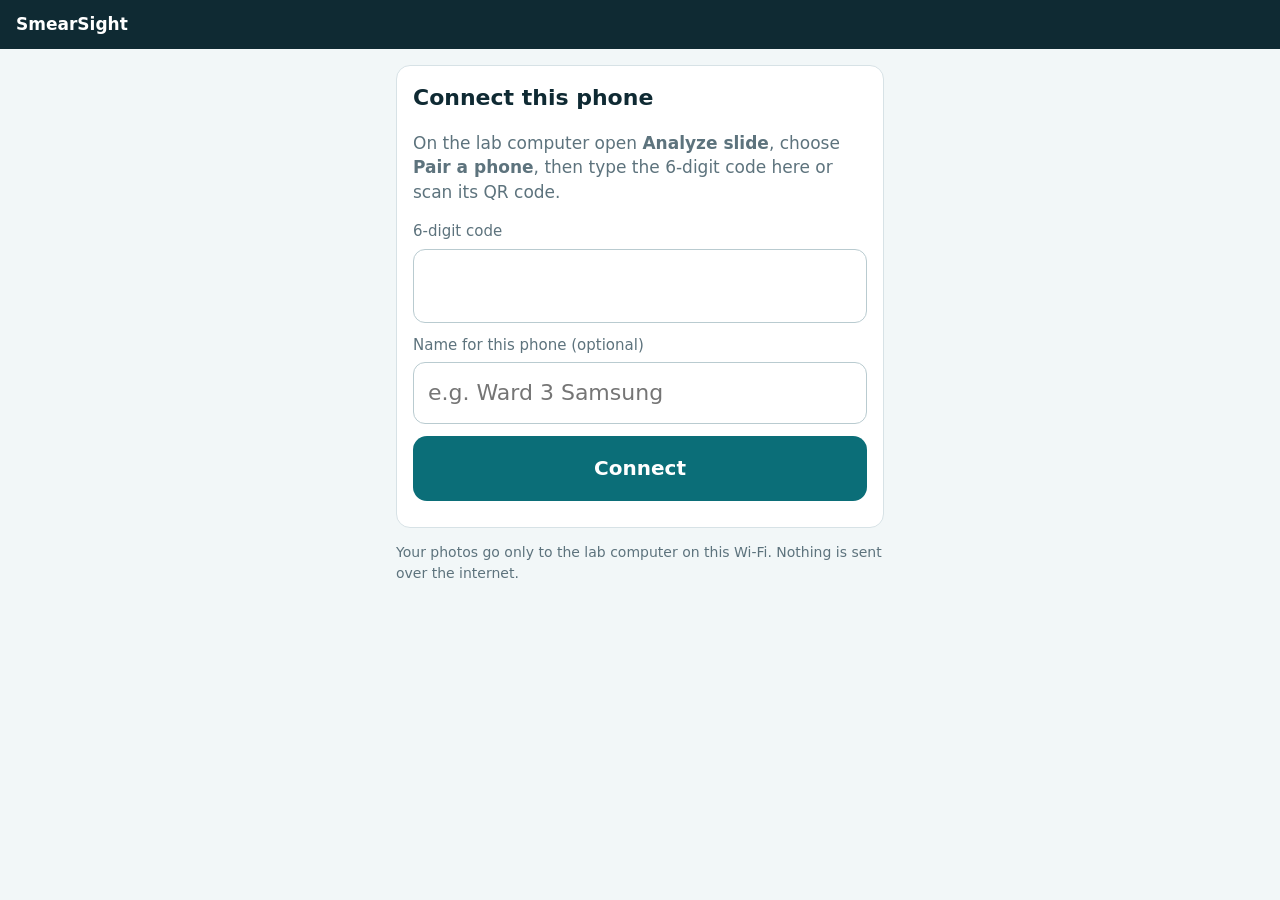
<file: static/phone.html>
<!doctype html>
<html lang="en">
<head>
<meta charset="utf-8">
<meta name="viewport" content="width=device-width,initial-scale=1,viewport-fit=cover">
<meta name="referrer" content="no-referrer">
<meta name="theme-color" content="#0F2A33">
<title>SmearSight phone camera</title>
<link rel="stylesheet" href="/static/phone.css">
</head>
<body>
<header><b>SmearSight</b><span id="net" class="net" aria-live="polite"></span></header>
<main id="root" aria-live="polite"><p class="muted">Loading…</p></main>
<noscript><p style="padding:20px">This page needs JavaScript. Please use a recent Chrome, Safari, Samsung Internet or Firefox.</p></noscript>
<script src="/static/phone.js"></script>
</body>
</html>
</file>
<file: static/phone.css>
:root{--ink:#0F2A33;--mute:#5d737d;--line:#d7e2e6;--bg:#f2f7f8;--teal:#0B6E78;--teal-d:#08545C;--red:#B42318;--green:#067647;--amber:#B54708}
*{box-sizing:border-box;-webkit-tap-highlight-color:transparent}
html,body{margin:0}
body{font:17px/1.45 system-ui,-apple-system,"Segoe UI",Roboto,sans-serif;color:var(--ink);background:var(--bg);min-height:100vh;
  padding-bottom:env(safe-area-inset-bottom)}
header{background:var(--ink);color:#fff;padding:12px 16px;display:flex;justify-content:space-between;align-items:center;
  padding-top:max(12px,env(safe-area-inset-top))}
.net{font-size:13px;color:#9fc3cb}
.net.bad{color:#ffb4a8}
main{padding:16px;max-width:520px;margin:0 auto}
.card{background:#fff;border:1px solid var(--line);border-radius:14px;padding:16px;margin-bottom:14px}
h1{font-size:22px;margin:0 0 6px} h2{font-size:18px;margin:0 0 6px}
.muted{color:var(--mute)} .small{font-size:14px}
label.f{display:grid;gap:6px;font-size:15px;color:var(--mute);margin-bottom:12px}
input[type=text],input[type=tel]{font:inherit;font-size:22px;padding:14px;border:1px solid #b9cbd0;border-radius:12px;width:100%;color:var(--ink)}
input.code{letter-spacing:.4em;text-align:center;font-size:30px}
.btn{display:block;width:100%;font:inherit;font-weight:700;border:0;border-radius:14px;padding:18px;text-align:center;
  background:var(--teal);color:#fff;cursor:pointer;margin-bottom:10px}
.btn:active{background:var(--teal-d)}
.btn.alt{background:#fff;color:var(--teal-d);border:2px solid var(--teal)}
.btn.warn{background:#fff;color:var(--amber);border:2px solid #f0c27f}
.btn.link{background:none;color:var(--mute);font-weight:400;padding:10px;text-decoration:underline}
.btn[disabled]{opacity:.5}
.big{font-size:20px}
.pill{display:inline-block;padding:2px 10px;border-radius:12px;font-size:14px;font-weight:600;background:#e6f1f3;color:var(--teal-d)}
.pill.fm{background:#e5f7d8;color:#2d6a05}
.bar{height:10px;background:#e3edf0;border-radius:6px;overflow:hidden;margin:8px 0}
.bar>i{display:block;height:100%;background:var(--teal)}
.msg{border-radius:12px;padding:12px 14px;margin-bottom:12px;font-size:16px}
.msg.ok{background:#e4f5ec;color:#054f31} .msg.bad{background:#fdecea;color:#7a1a12} .msg.warn{background:#fef3e2;color:#7a2e0e}
.preview{width:100%;border-radius:12px;margin-bottom:10px;max-height:46vh;object-fit:contain;background:#111}
.stars{display:flex;gap:6px;justify-content:center;margin:8px 0}
.stars button{font-size:34px;background:none;border:0;color:#c7d5da;padding:2px 6px;cursor:pointer}
.stars button.on{color:#f79009}
textarea{font:inherit;width:100%;padding:12px;border:1px solid #b9cbd0;border-radius:12px;min-height:70px}
ul.tips{padding-left:20px;margin:6px 0} ul.tips li{margin-bottom:4px}
.hidden{display:none}
@media (prefers-color-scheme:dark){
  :root{--ink:#e8f1f3;--bg:#0c1b21;--line:#27424b;--mute:#98b2ba}
  body{background:var(--bg)} .card{background:#12272f} header{background:#081419}
  input[type=text],input[type=tel],textarea{background:#0c1b21;color:var(--ink);border-color:#3b5a64}
  .btn.alt{background:#12272f;color:#8fd6de} .pill{background:#17404a;color:#9fe0e8}
  .msg.ok{background:#0f3a28;color:#b8f0d3} .msg.bad{background:#4a1612;color:#ffd1cb} .msg.warn{background:#4a3410;color:#ffe2b3}
}
.vh{position:absolute;width:1px;height:1px;opacity:0;overflow:hidden;clip:rect(0 0 0 0);pointer-events:none}
</file>
